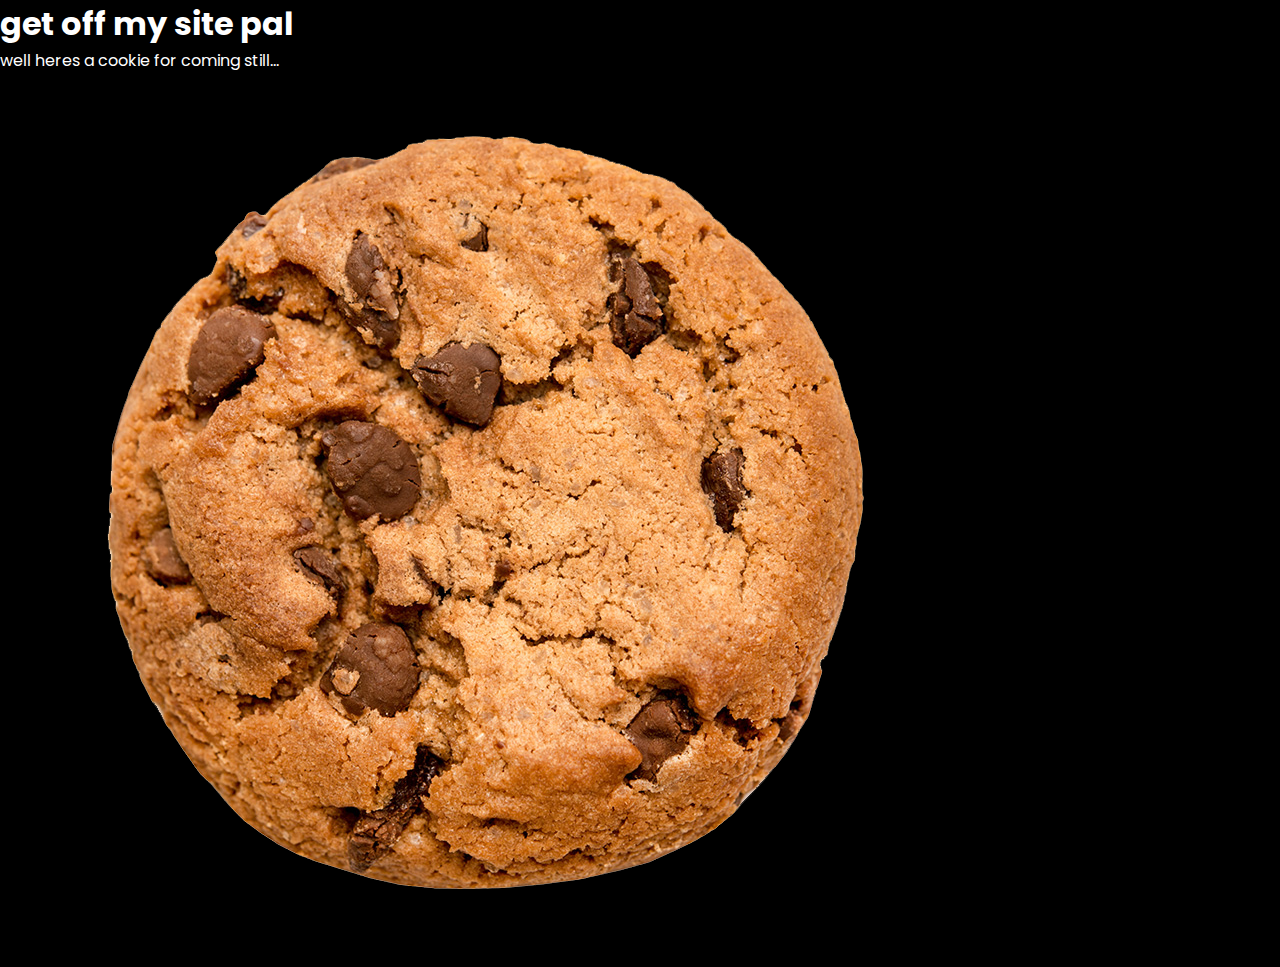
<file: index.html>
<!DOCTYPE html>
<html>
  <head>
    <link rel="preconnect" href="https://fonts.googleapis.com">
    <link rel="preconnect" href="https://fonts.gstatic.com" crossorigin>
    <link href="https://fonts.googleapis.com/css2?family=Poppins:wght@400;700&display=swap" rel="stylesheet">

    <title>chud website</title>
    <meta property="og:title" content="honhon stinks" />
    <meta property="og:description" content="honhon is a BUM" />

    <link rel="stylesheet" href="style.css">
  </head>
  <body>
    <h1>get off my site pal</h1>
    <p>well heres a cookie for coming still...</p>
	<img src="cookie.png" alt="cookie" class="cookie">
	<!-- Cloudflare Web Analytics --><script defer src='https://static.cloudflareinsights.com/beacon.min.js' data-cf-beacon='{"token": "4eafe2a4cc954096b5e723a2277f5226"}'></script><!-- End Cloudflare Web Analytics -->
  </body>
</html>
</file>
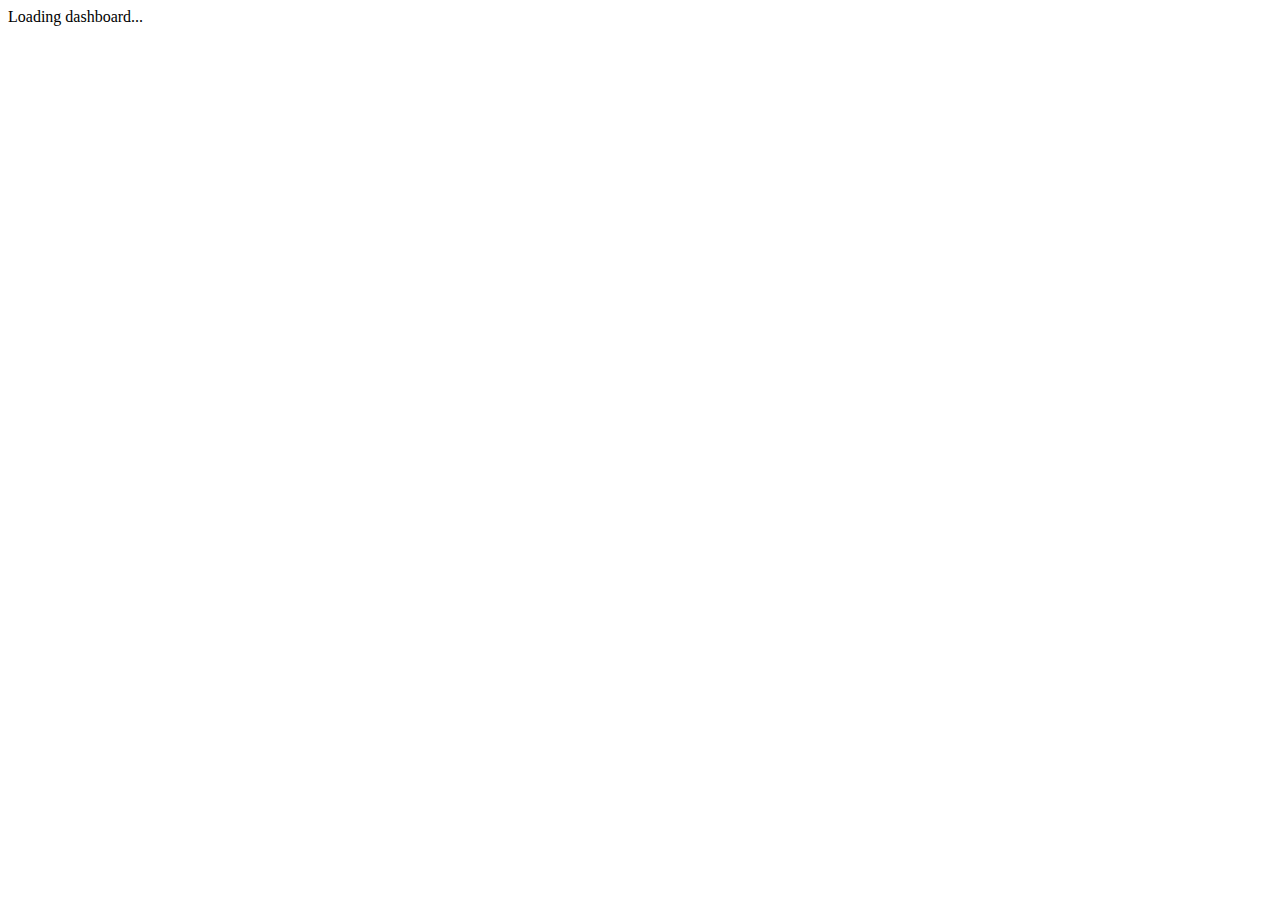
<file: dashboard/index.html>
<!DOCTYPE html>
<html lang="en">
<head>
  <meta charset="UTF-8">
  <title>Dashboard</title>
</head>
<body>
  <div id="app">Loading dashboard...</div>

  <script>
    async function loadDashboard() {
      const res = await fetch('https://api.honhonstinks.lol/requestdashboard', {
        credentials: 'include'
      });

      if (!res.ok) {
        document.getElementById('app').innerHTML = '<h2>Not authorized</h2>';
        return;
      }

      const html = await res.text();
      const parser = new DOMParser();
      const doc = parser.parseFromString(html, 'text/html');

      // Inject <head> CSS (style and link)
      doc.head.querySelectorAll('style, link[rel="stylesheet"]').forEach(el => {
        if (![...document.head.children].some(h => h.outerHTML === el.outerHTML)) {
          document.head.appendChild(el.cloneNode(true));
        }
      });

      const app = document.getElementById('app');

      // Wrap body content in a div with same layout as original body
      const wrapper = document.createElement('div');
      wrapper.style.display = 'grid';
      wrapper.style.gridTemplateColumns = '240px 1fr'; // matches adminHtml body
      wrapper.style.minHeight = '100vh';
      wrapper.innerHTML = doc.body.innerHTML;

      // Clear app and append wrapper
      app.innerHTML = '';
      app.appendChild(wrapper);

      // Re-run scripts inside the injected HTML
      doc.body.querySelectorAll('script').forEach(script => {
        const newScript = document.createElement('script');
        if (script.src) newScript.src = script.src;
        else newScript.textContent = script.textContent;
        app.appendChild(newScript);
      });
    }

    loadDashboard();
  </script>
</body>
</html>
</file>
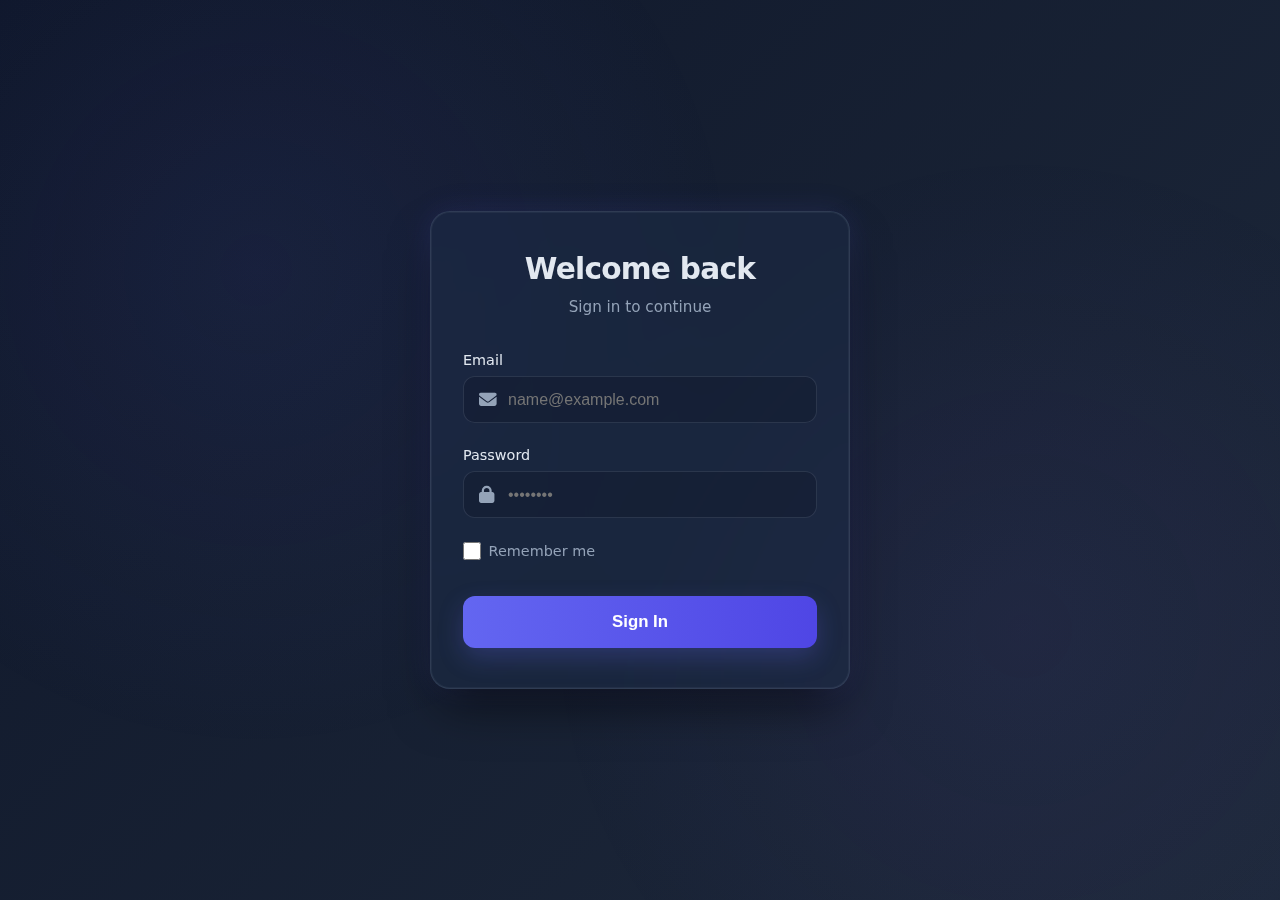
<file: login/index.html>
<!DOCTYPE html>
<html lang="en">
<head>
  <meta charset="UTF-8" />
  <meta name="viewport" content="width=device-width, initial-scale=1.0"/>
  <title>Sign In</title>
  <link rel="stylesheet" href="https://cdnjs.cloudflare.com/ajax/libs/font-awesome/6.5.0/css/all.min.css"/>
  <link rel="stylesheet" href="styles.css"/>
</head>
<body>

  <div class="login-container">
    <h1>Welcome back</h1>
    <div class="subtitle">Sign in to continue</div>

    <form id="loginForm">
      <div class="form-group">
        <label for="email">Email</label>
        <div class="input-wrapper">
          <input type="email" id="email" placeholder="name@example.com" required autocomplete="email">
          <i class="fa-solid fa-envelope icon"></i>
        </div>
      </div>

      <div class="form-group">
        <label for="password">Password</label>
        <div class="input-wrapper">
          <input type="password" id="password" placeholder="••••••••" required autocomplete="current-password">
          <i class="fa-solid fa-lock icon"></i>
        </div>
      </div>

      <div class="options">
        <label class="remember">
          <input type="checkbox" id="remember">
          Remember me
        </label>
      </div>

      <button type="submit" id="submitBtn">Sign In</button>
    </form>

    <div id="message" class="message hidden"></div>
  </div>

  <script>
    const form = document.getElementById('loginForm');
    const submitBtn = document.getElementById('submitBtn');
    const messageDiv = document.getElementById('message');

    form.addEventListener('submit', async (e) => {
      e.preventDefault();

      // Basic client-side validation
      const email = document.getElementById('email').value.trim();
      const password = document.getElementById('password').value;
      const emailRegex = /^[^\s@]+@[^\s@]+\.[^\s@]+$/;

      if (!emailRegex.test(email)) {
        showMessage('Please enter a valid email address.', 'error');
        return;
      }
      if (!password) {
        showMessage('Password is required.', 'error');
        return;
      }

      showMessage('', '');
      submitBtn.disabled = true;
      submitBtn.textContent = 'Signing in...';

      try {
        const response = await fetch('https://api.honhonstinks.lol/login', {
          method: 'POST',
          headers: {
            'Content-Type': 'application/json',
          },
          body: JSON.stringify({ email, password }),
          credentials: 'same-origin',
        });

        if (!response.ok) {
          const text = await response.text();
          throw new Error(text || 'Login failed');
        }

        const meRes = await fetch('https://api.honhonstinks.lol/me', {
          credentials: 'same-origin',
        });

        if (!meRes.ok) {
          throw new Error('Session verification failed');
        }

        const data = await meRes.json();
        showMessage(`Logged in successfully as ${data.email}!`, 'success');

        setTimeout(() => {
          window.location.href = '/dashboard';
        }, 1500);

      } catch (err) {
        showMessage(err.message || 'Something went wrong. Please try again.', 'error');
      } finally {
        submitBtn.disabled = false;
        submitBtn.textContent = 'Sign In';
      }
    });

    function showMessage(text, type = 'info') {
      messageDiv.textContent = text;
      messageDiv.className = 'message';
      if (type) messageDiv.classList.add(type);
      if (text) messageDiv.classList.remove('hidden');
      else messageDiv.classList.add('hidden');
    }
  </script>

</body>
</html>
</file>
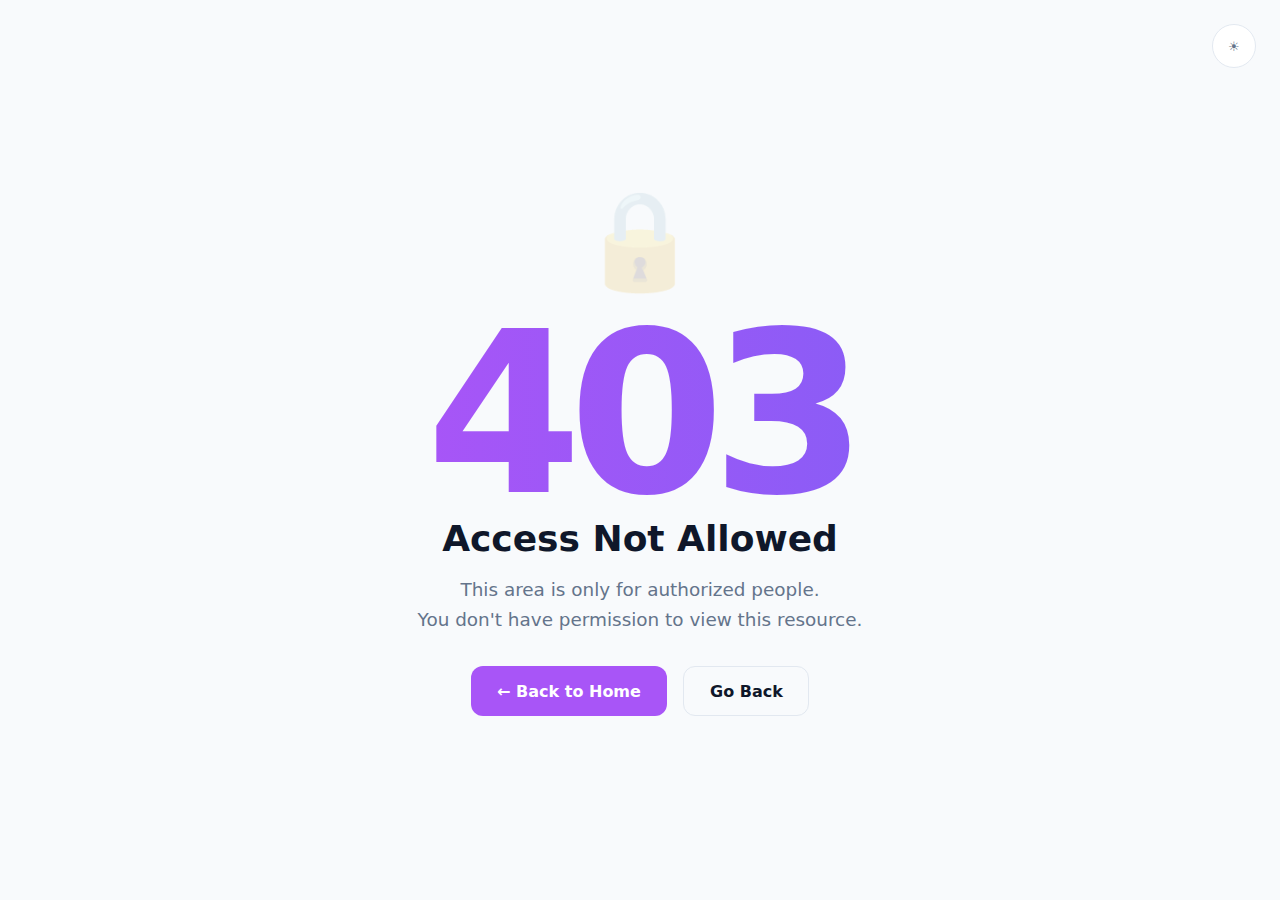
<file: not-allowed/index.html>
<!DOCTYPE html>
<html lang="en" data-theme="dark">
<head>
  <meta charset="UTF-8" />
  <meta name="viewport" content="width=device-width, initial-scale=1.0"/>
  <title>Not Allowed</title>

  <style>
    :root {
      --bg:      #0f0f11;
      --surface: #16161a;
      --text:    #e2e8f0;
      --muted:   #94a3b8;
      --accent:  #c084fc;
      --red:     #f87171;
      --border:  #27272a;
    }

    [data-theme="light"] {
      --bg:      #f8fafc;
      --surface: #ffffff;
      --text:    #0f172a;
      --muted:   #64748b;
      --accent:  #a855f7;
      --red:     #ef4444;
      --border:  #e2e8f0;
    }

    * {
      margin: 0;
      padding: 0;
      box-sizing: border-box;
    }

    body {
      font-family: system-ui, -apple-system, "Segoe UI", Roboto, sans-serif;
      background: var(--bg);
      color: var(--text);
      min-height: 100dvh;
      display: grid;
      place-items: center;
      padding: 2rem;
      overflow-x: hidden;
    }

    .container {
      text-align: center;
      max-width: 480px;
      user-select: none;
    }

    .code {
      font-size: clamp(6rem, 22vw, 14rem);
      font-weight: 900;
      line-height: 0.85;
      letter-spacing: -0.06em;
      background: linear-gradient(90deg, var(--accent), #8b5cf6);
      -webkit-background-clip: text;
      background-clip: text;
      color: transparent;
      margin-bottom: 0.5rem;
    }

    h1 {
      font-size: 2.25rem;
      font-weight: 700;
      margin-bottom: 1rem;
    }

    p {
      color: var(--muted);
      font-size: 1.15rem;
      line-height: 1.6;
      margin-bottom: 2rem;
    }

    .btn-group {
      display: flex;
      flex-wrap: wrap;
      gap: 1rem;
      justify-content: center;
    }

    .btn {
      display: inline-flex;
      align-items: center;
      gap: 0.5rem;
      padding: 0.9rem 1.6rem;
      font-size: 1rem;
      font-weight: 600;
      border-radius: 0.75rem;
      text-decoration: none;
      transition: all 0.22s ease;
      cursor: pointer;
      border: 1px solid transparent;
    }

    .btn-primary {
      background: var(--accent);
      color: white;
    }

    .btn-primary:hover {
      background: #b47eed;
      transform: translateY(-1px);
      box-shadow: 0 10px 25px -10px #a855f740;
    }

    .btn-outline {
      background: transparent;
      border-color: var(--border);
      color: var(--text);
    }

    .btn-outline:hover {
      background: var(--surface);
      border-color: var(--muted);
    }

    .lock-icon {
      font-size: 6rem;
      margin-bottom: 1.5rem;
      opacity: 0.15;
      user-select: none;
      pointer-events: none;
    }

    @media (prefers-reduced-motion: no-preference) {
      .code {
        animation: glow 4s ease-in-out infinite alternate;
      }
    }

    @keyframes glow {
      from { filter: brightness(0.9); }
      to   { filter: brightness(1.35); }
    }

    .theme-toggle {
      position: fixed;
      top: 1.5rem;
      right: 1.5rem;
      background: var(--surface);
      border: 1px solid var(--border);
      color: var(--muted);
      border-radius: 999px;
      width: 44px;
      height: 44px;
      display: grid;
      place-items: center;
      cursor: pointer;
      transition: all 0.2s;
    }

    .theme-toggle:hover {
      color: var(--text);
      border-color: var(--muted);
    }
  </style>
</head>
<body>

  <button class="theme-toggle" aria-label="Toggle dark/light mode">☀︎</button>

  <div class="container">
    <div class="lock-icon">🔒</div>

    <div class="code">403</div>

    <h1>Access Not Allowed</h1>

    <p>
      This area is only for authorized people.<br>
      You don't have permission to view this resource.
    </p>

    <div class="btn-group">
      <a href="/" class="btn btn-primary">← Back to Home</a>
      <a href="javascript:history.back()" class="btn btn-outline">Go Back</a>
    </div>
  </div>

  <script>
    const toggle = document.querySelector('.theme-toggle');
    const html = document.documentElement;

    if (!localStorage.getItem('theme')) {
      if (window.matchMedia('(prefers-color-scheme: dark)').matches) {
        html.setAttribute('data-theme', 'dark');
      } else {
        html.setAttribute('data-theme', 'light');
      }
    } else {
      html.setAttribute('data-theme', localStorage.getItem('theme'));
    }

    toggle.addEventListener('click', () => {
      const current = html.getAttribute('data-theme');
      const next = current === 'dark' ? 'light' : 'dark';
      html.setAttribute('data-theme', next);
      localStorage.setItem('theme', next);
    });
  </script>
</body>
</html>
</file>
<file: style.css>
* {
  margin:0;
  padding:0;
  box-sizing:border-box;
}
body {
  font-family:'Poppins',sans-serif;
  background:#000;
  height:100vh;
  overflow:hidden;
  color:#fff;
}
#bg-video {
  position:fixed;
  top:50%;
  left:50%;
  min-width:100%;
  min-height:100%;
  width:auto;
  height:auto;
  transform:translate(-50%,-50%);
  object-fit:cover;
  z-index:1;
}
.overlay {
  position:fixed;
  inset:0;
  background:rgba(0,0,0,.4);
  backdrop-filter:blur(12px);
  -webkit-backdrop-filter:blur(12px);
  z-index:10;
  display:flex;
  align-items:center;
  justify-content:center;
  transition:opacity .6s ease,visibility .6s ease;
  cursor:pointer;
}
.overlay.hidden {
  opacity:0;
  visibility:hidden;
  pointer-events:none;
}
.click-text {
  font-size:clamp(1rem, 3vw, 2rem);
  font-weight:700;
  letter-spacing:-.02em;
  text-shadow:0 0 40px rgba(0,0,0,.7);
  user-select:none;
  pointer-events:none;
  animation:pulse 3s infinite ease-in-out;
}
@keyframes pulse {
  0%,100%{transform:scale(1)}
  50%{transform:scale(1.06)}
}
</file>
<file: login/styles.css>
:root {
  --bg: #0f172a;
  --card: rgba(30, 41, 59, 0.65);
  --border: rgba(148, 163, 184, 0.18);
  --text: #e2e8f0;
  --text-muted: #94a3b8;
  --accent: #6366f1;
  --accent-dark: #4f46e5;
  --glow: rgba(99, 102, 241, 0.15);
}

* {
  margin: 0;
  padding: 0;
  box-sizing: border-box;
}

body {
  min-height: 100vh;
  background: linear-gradient(135deg, #0f172a 0%, #1e293b 100%);
  color: var(--text);
  font-family: system-ui, -apple-system, BlinkMacSystemFont, 'Segoe UI', Roboto, sans-serif;
  display: grid;
  place-items: center;
  overflow: hidden;
}

body::before {
  content: "";
  position: fixed;
  inset: 0;
  background: radial-gradient(circle at 20% 30%, rgba(99,102,241,0.08) 0%, transparent 40%),
              radial-gradient(circle at 80% 70%, rgba(139,92,246,0.06) 0%, transparent 40%);
  pointer-events: none;
  z-index: -1;
}

.login-container {
  width: 100%;
  max-width: 420px;
  padding: 2.5rem 2rem;
  background: var(--card);
  backdrop-filter: blur(16px) saturate(180%);
  -webkit-backdrop-filter: blur(16px) saturate(180%);
  border: 1px solid var(--border);
  border-radius: 1.25rem;
  box-shadow: 0 25px 50px -12px rgba(0,0,0,0.6),
              0 0 0 1px rgba(148,163,184,0.08) inset,
              0 0 30px var(--glow);
  /* Removed hover lift effect */
}

h1 {
  font-size: 1.85rem;
  font-weight: 600;
  text-align: center;
  margin-bottom: 0.75rem;
  letter-spacing: -0.025em;
}

.subtitle {
  color: var(--text-muted);
  text-align: center;
  margin-bottom: 2.25rem;
  font-size: 0.95rem;
}

.form-group {
  margin-bottom: 1.5rem;
}

label {
  display: block;
  margin-bottom: 0.5rem;
  font-size: 0.9rem;
  font-weight: 500;
  color: var(--text);
}

.input-wrapper {
  position: relative;
}

input[type="email"],
input[type="password"] {
  width: 100%;
  padding: 0.85rem 1rem 0.85rem 2.75rem;
  border: 1px solid var(--border);
  border-radius: 0.75rem;
  background: rgba(15,23,42,0.4);
  color: white;
  font-size: 1rem;
  transition: all 0.2s ease;
}

input:focus {
  outline: none;
  border-color: var(--accent);
  box-shadow: 0 0 0 3px rgba(99,102,241,0.18);
  background: rgba(30,41,59,0.7);
}

.icon {
  position: absolute;
  left: 1rem;
  top: 50%;
  transform: translateY(-50%);
  color: var(--text-muted);
  pointer-events: none;
  font-size: 1.1rem;
  transition: color 0.2s;
}

input:focus + .icon {
  color: var(--accent);
}

.options {
  display: flex;
  justify-content: flex-start;
  align-items: center;
  margin: 1.25rem 0 1.75rem;
  font-size: 0.9rem;
}

.remember {
  display: flex;
  align-items: center;
  gap: 0.5rem;
  color: var(--text-muted);
}

.remember input[type="checkbox"] {
  width: 1.1rem;
  height: 1.1rem;
  accent-color: var(--accent);
  cursor: pointer;
}

button {
  width: 100%;
  padding: 1rem;
  background: linear-gradient(90deg, var(--accent), var(--accent-dark));
  color: white;
  border: none;
  border-radius: 0.75rem;
  font-size: 1.05rem;
  font-weight: 600;
  cursor: pointer;
  transition: all 0.25s ease;
  box-shadow: 0 10px 25px rgba(99,102,241,0.25);
}

button:hover {
  transform: translateY(-2px);
  box-shadow: 0 15px 35px rgba(99,102,241,0.35);
}

button:active {
  transform: translateY(0);
}

@media (max-width: 480px) {
  .login-container {
    margin: 1.5rem;
    padding: 2rem 1.5rem;
  }
}
</file>
